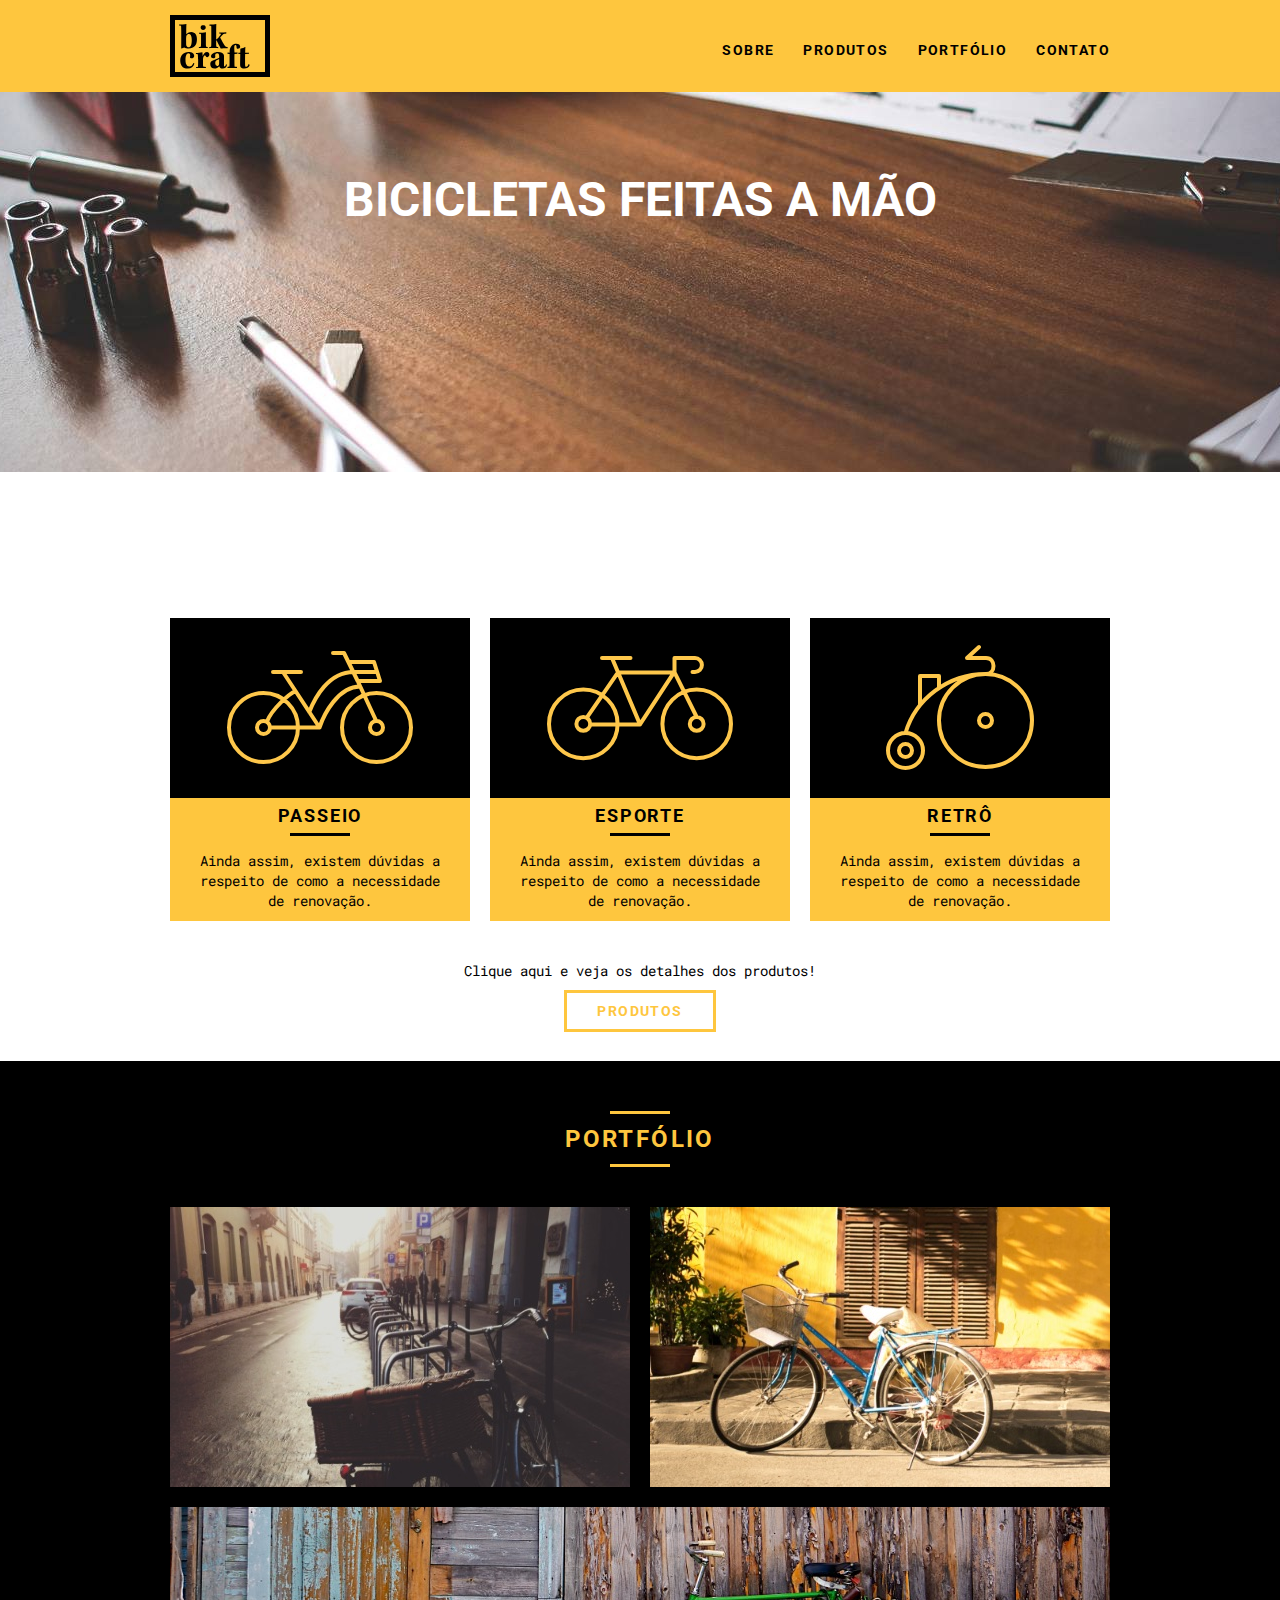
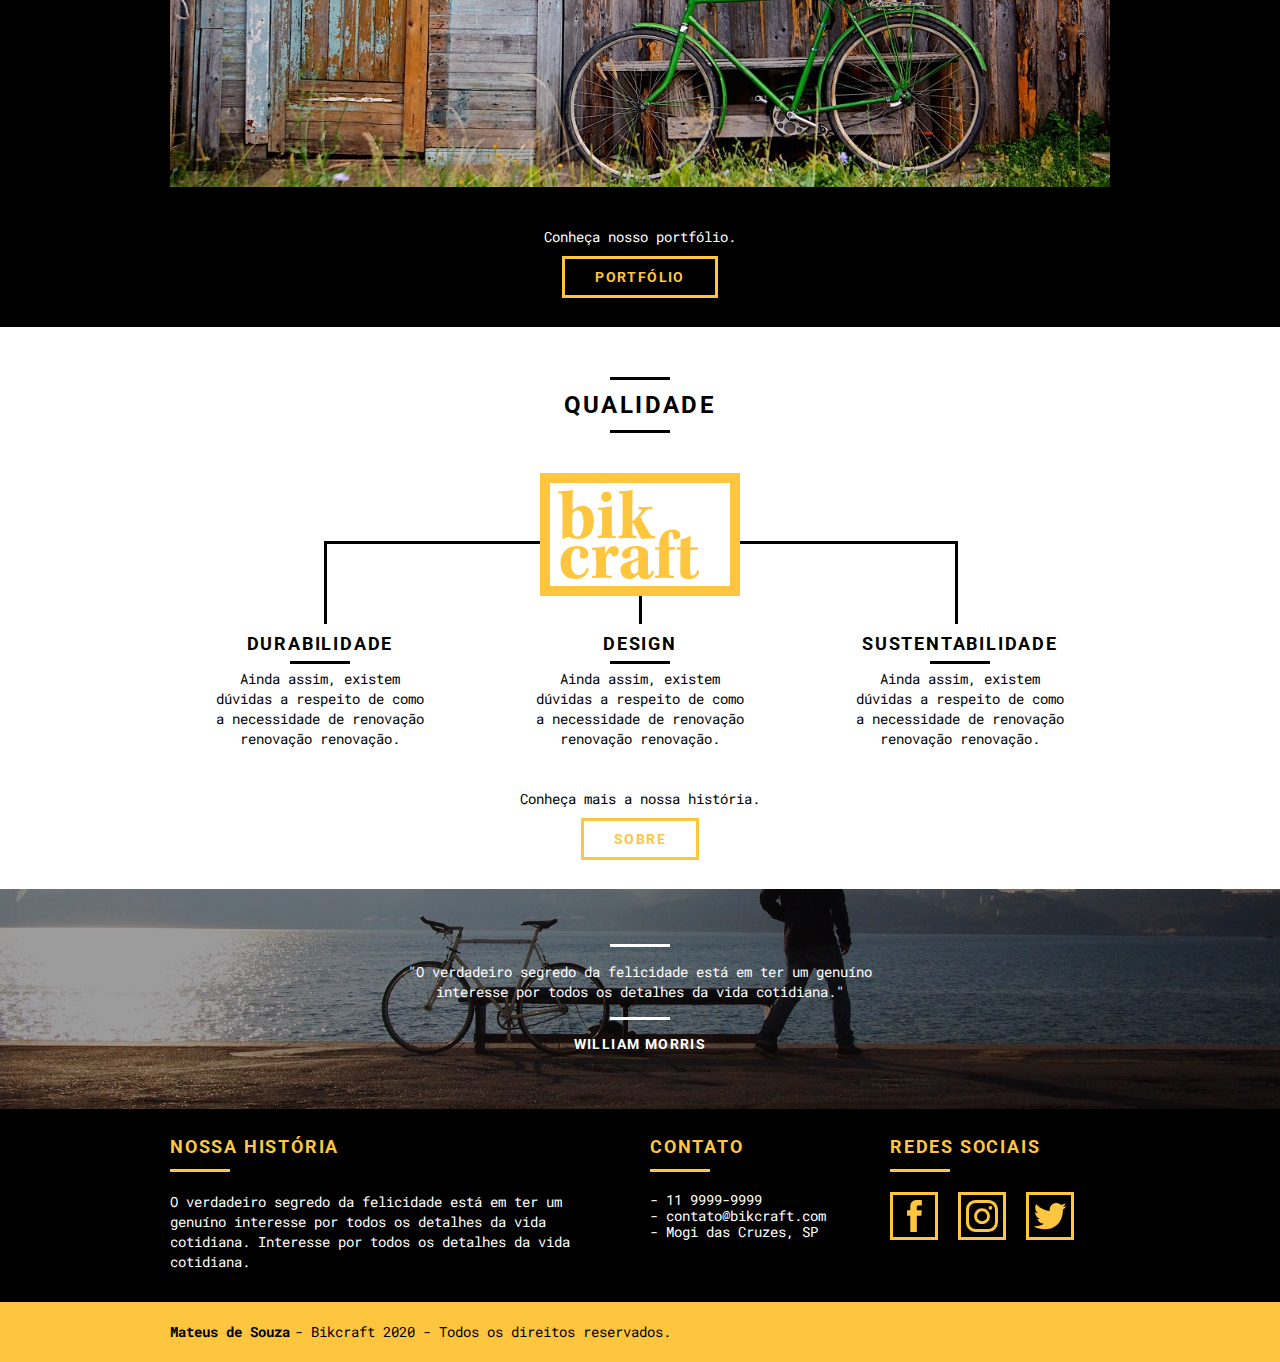
<file: index.html>
<!DOCTYPE html>
<html lang="pt-BR">

<head>
  <title>Bikcraft - Bicicletas Personalizadas</title>

  <meta name="description" content="Compre a sua bicicleta personalizada na Bikcraft. Possuímos modelos Passeio, Retrô e Esporte.">
  <meta property="og:type" content="website">
  <meta property="og:title" content="Bikcraft - Bicicletas Personalizadas">
  <meta property="og:description" content="Compre a sua bicicleta personalizada na Bikcraft. Possuímos modelos Passeio, Retrô e Esporte.">
  <meta property="og:url" content="http://bikcraft.com">
  <meta property="og:image" content="http://bikcraft.com/img/og-image.png">

  <link rel="shortcut icon" href="./favicon.ico">

  <meta charset="UTF-8">
  <meta name="viewport" content="width=device-width, initial-scale=1.0">
  <link rel="stylesheet" href="./css/normalize.css">
  <link rel="stylesheet" href="./css/reset.css">
  <link rel="stylesheet" href="./css/grid.css">
  <link rel="stylesheet" href="./css/styles.css">
  <link rel="stylesheet" href="./css/responsive.css">
  <link href="https://fonts.googleapis.com/css2?family=Roboto:wght@300;400;500;700;900&display=swap" rel="stylesheet">
  <link href="https://fonts.googleapis.com/css2?family=Roboto+Mono:wght@400;500;600;700&display=swap" rel="stylesheet">
</head>

<body>
  <header class="header">
    <div class="container">
      <a href="index.html" class="grid-4">
        <img src="./img/bikcraft.svg" alt="Bikcraft">
        <nav class="grid-12 header-menu">
          <ul>
            <li><a class="items-li" href="about.html">Sobre</a></li>
            <li><a class="items-li" href="products.html">Produtos</a></li>
            <li><a class="items-li" href="portfolio.html">Portfólio</a></li>
            <li><a class="items-li" href="contact.html">Contato</a></li>
          </ul>
        </nav>
      </a>
    </div>
  </header>

  <section class="introduction">
    <div class="container">
      <h1 data-anime="400" class="fadeInDown">Bicicletas Feitas a Mão</h1>
      <blockquote data-anime="800" class="fadeInDown extern-quote">
        <p>"Não tenha nada em sua casa que você não considere útil ou acredita ser bonito."</p>
        <cite>WILLIAM MORRIS</cite>
      </blockquote>
      <a data-anime="1200" href="products.html" class="fadeInDown btn">Orçamento</a>
    </div>
  </section>

  <section class="products container">
    <h2 data-anime="1600" class="fadeInDown subtitle">Produtos</h2>
    <ul class="products-list">

      <li class="grid-1-3">
        <div class="products-list-img">
          <img src="./img/produtos/passeio.svg" alt="">
        </div>
        <h3>Passeio</h3>
        <p>Ainda assim, existem dúvidas a respeito de como a necessidade de renovação.</p>
      </li>

      <li class="grid-1-3">
        <div class="products-list-img">
          <img src="./img/produtos/esporte.svg" alt="">
        </div>
        <h3>Esporte</h3>
        <p>Ainda assim, existem dúvidas a respeito de como a necessidade de renovação.</p>
      </li>

      <li class="grid-1-3">
        <div class="products-list-img">
          <img src="./img/produtos/retro.svg" alt="">
        </div>
        <h3>Retrô</h3>
        <p>Ainda assim, existem dúvidas a respeito de como a necessidade de renovação.</p>
      </li>

    </ul>

    <div class="call-to-action">
      <p>Clique aqui e veja os detalhes dos produtos!</p>
      <a href="products.html" class="btn">Produtos</a>
    </div>
  </section>

  <section class="portfolio">
    <div class="container">
      <h2 class="subtitle">Portfólio</h2>
      <ul class="portfolio-items">
        <li class="grid-8"><img src="./img/portfolio/retro.jpg" alt=""></li>
        <li class="grid-8"><img src="./img/portfolio/passeio.jpg" alt=""></li>
        <li class="grid-16"><img src="./img/portfolio/esporte.jpg" alt=""></li>
      </ul>
      <div class="call-to-action">
        <p>Conheça nosso portfólio.</p>
        <a href="portfolio.html" class="btn">Portfólio</a>
      </div>
    </div>
  </section>

  <section class="quality container">
    <h2 class="subtitle">Qualidade</h2>
    <img src="./img/bikcraft-qualidade.svg" alt="">
    <ul class="quality-list">
      <li class="grid-1-3">
        <h3>Durabilidade</h3>
        <p>Ainda assim, existem dúvidas a respeito de como a necessidade de renovação renovação renovação.</p>
      </li>

      <li class="grid-1-3">
        <h3>Design</h3>
        <p>Ainda assim, existem dúvidas a respeito de como a necessidade de renovação renovação renovação.</p>
      </li>

      <li class="grid-1-3">
        <h3>Sustentabilidade</h3>
        <p>Ainda assim, existem dúvidas a respeito de como a necessidade de renovação renovação renovação.</p>
      </li>
    </ul>
    <div class="call-to-action">
      <p>Conheça mais a nossa história.</p>
      <a href="about.html" class="btn">Sobre</a>
    </div>
  </section>

  <section class="pre-footer">
    <blockquote class="extern-quote container">
      <p>"O verdadeiro segredo da felicidade está em ter um genuíno interesse por todos os detalhes da vida cotidiana."</p>
      <cite>WILLIAM MORRIS</cite>
    </blockquote>
  </section>

  <footer>
    <div class="footer">
      <div class="container">
        <div class="grid-8">
          <h3>NOSSA HISTÓRIA</h3>
          <p>O verdadeiro segredo da felicidade está em ter um genuíno interesse por todos os detalhes da vida cotidiana. Interesse por todos os detalhes da vida cotidiana.</p>
        </div>
        <div class="grid-4">
          <h3>CONTATO</h3>
          <ul>
            <li>- 11 9999-9999</li>
            <li>- contato@bikcraft.com</li>
            <li>- Mogi das Cruzes, SP</li>
          </ul>
        </div>
        <div class="grid-4">
          <h3>REDES SOCIAIS</h3>
          <ul class="social-icons">
            <li><a href="https://facebook.com" target="_blank"><img src="./img/redes-sociais/facebook.svg" alt=""></a></li>
            <li><a href="https://instagram.com" target="_blank"><img src="./img/redes-sociais/instagram.svg" alt=""></a></li>
            <li><a href="https://twitter.com" target="_blank"><img src="./img/redes-sociais/twitter.svg" alt=""></a></li>
          </ul>
        </div>
      </div>
    </div>
    <div class="copyright">
      <div class="container">
        <p class="grid-16"> <a target="_blank" class="footer-link" href="https://mateuspaula.dev/">Mateus de Souza</a>- Bikcraft 2020 - Todos os direitos reservados.</p>
      </div>
    </div>
  </footer>
  <script src="./js/simple-anime.js"></script>
  <script src="./js/script.js"></script>
</body>

</html>
</file>
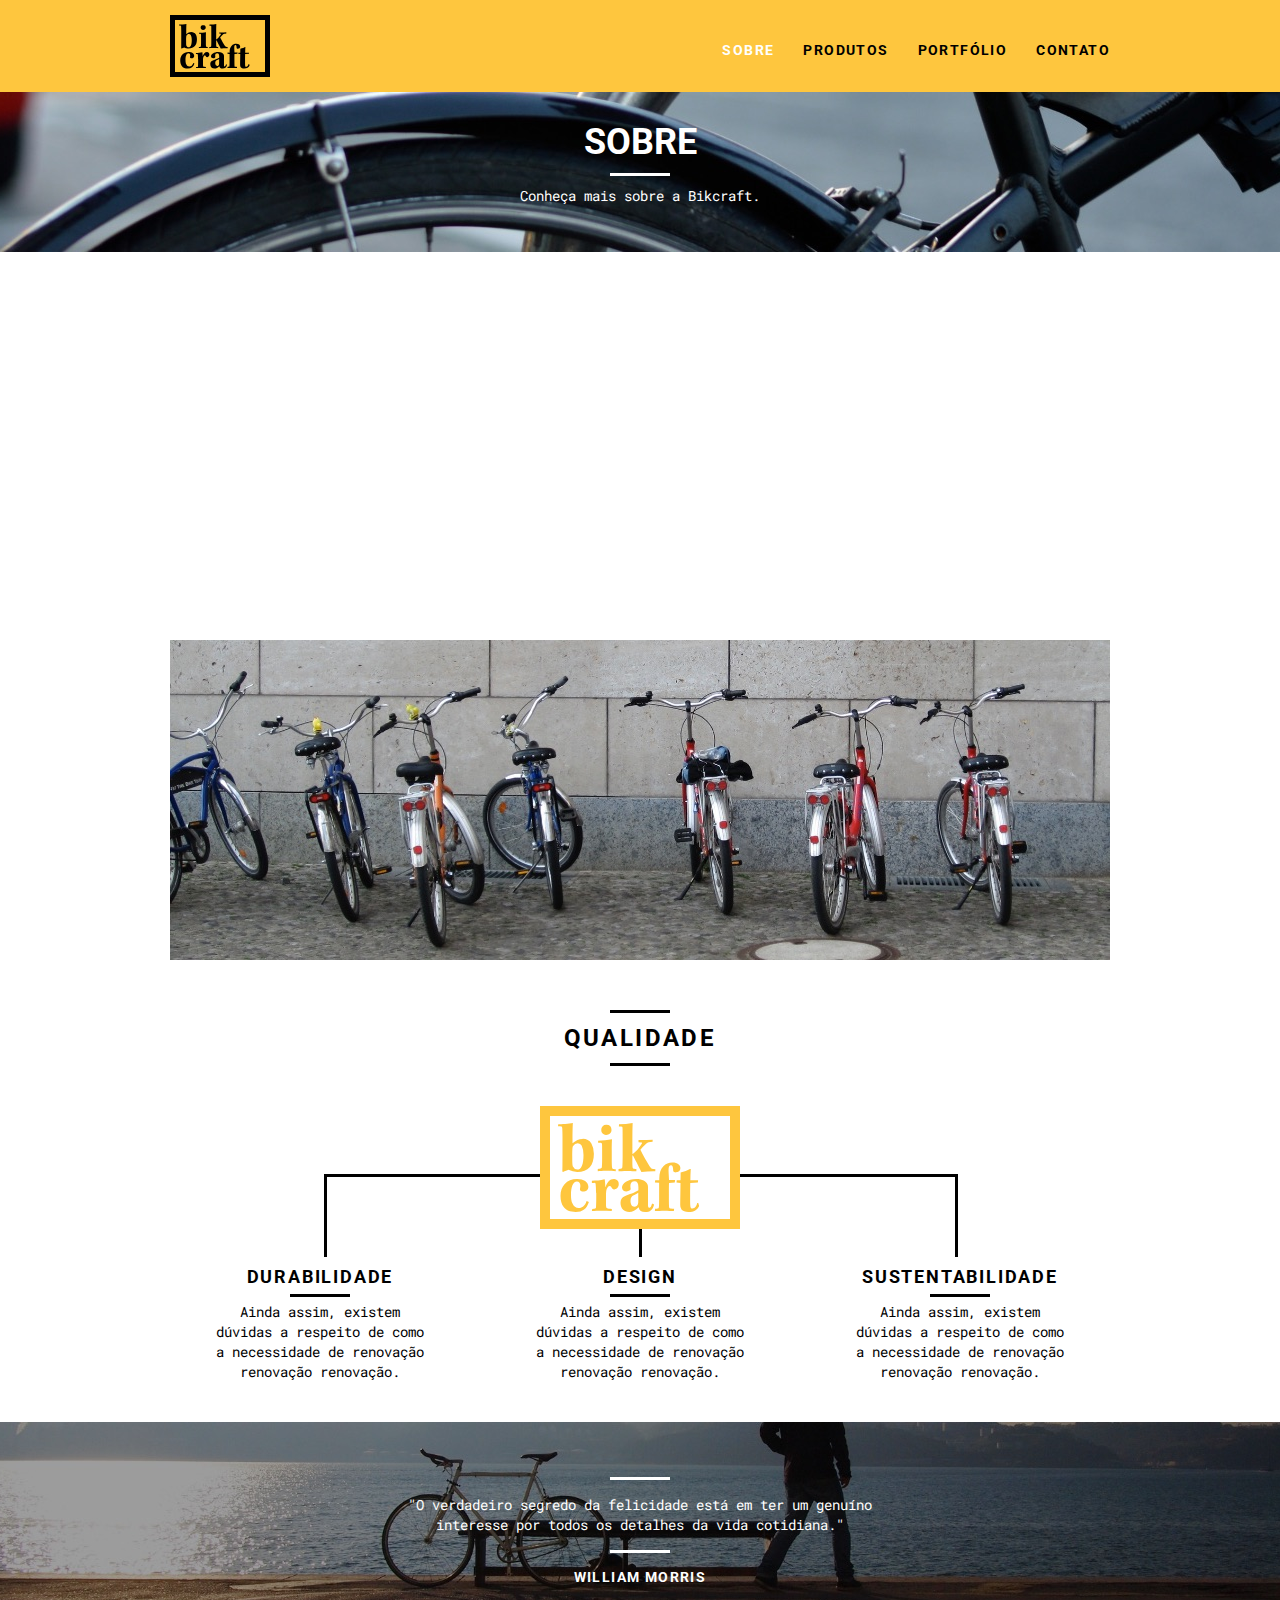
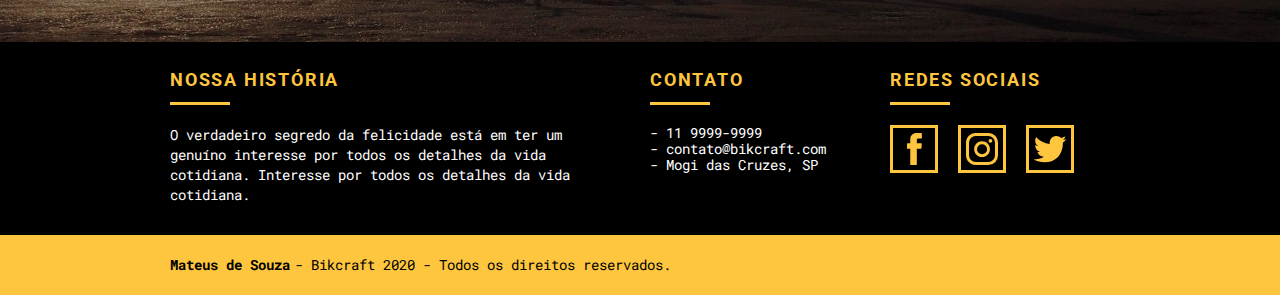
<file: about.html>
<!DOCTYPE html>
<html lang="pt-BR">

<head>
  <title>Bikcraft - Saiba mais sobre a gente</title>

  <meta name="description" content="Compre a sua bicicleta personalizada na Bikcraft. Possuímos modelos Passeio, Retrô e Esporte.">
  <meta property="og:type" content="website">
  <meta property="og:title" content="Bikcraft - Saiba mais sobre a gente">
  <meta property="og:description" content="Compre a sua bicicleta personalizada na Bikcraft. Possuímos modelos Passeio, Retrô e Esporte.">
  <meta property="og:url" content="http://bikcraft.com/sobre.html">
  <meta property="og:image" content="http://bikcraft.com/img/og-image.png">

  <link rel="shortcut icon" href="favicon.ico">

  <meta charset="UTF-8">
  <meta name="viewport" content="width=device-width, initial-scale=1.0">
  <link rel="stylesheet" href="./css/normalize.css">
  <link rel="stylesheet" href="./css/reset.css">
  <link rel="stylesheet" href="./css/grid.css">
  <link rel="stylesheet" href="./css/about.css">
  <link rel="stylesheet" href="./css/styles.css">
  <link rel="stylesheet" href="./css/responsive.css">
  <link href="https://fonts.googleapis.com/css2?family=Roboto:wght@300;400;500;700;900&display=swap" rel="stylesheet">
  <link href="https://fonts.googleapis.com/css2?family=Roboto+Mono:wght@400;500;600;700&display=swap" rel="stylesheet">
</head>

<body>
  <header class="header">
    <div class="container">
      <a href="index.html" class="grid-4">
        <img src="./img/bikcraft.svg" alt="Bikcraft">
        <nav class="grid-12 header-menu">
          <ul>
            <li><a class="items-li menu-active" href="about.html">Sobre</a></li>
            <li><a class="items-li" href="products.html">Produtos</a></li>
            <li><a class="items-li" href="portfolio.html">Portfólio</a></li>
            <li><a class="items-li" href="contact.html">Contato</a></li>
          </ul>
        </nav>
      </a>
    </div>
  </header>

  <section class="introduction-default introduction-about">
    <div class="container">
      <h1 data-anime="400" class="fadeInDown">Sobre</h1>
      <p data-anime="400" class="fadeInDown">Conheça mais sobre a Bikcraft.</p>
    </div>
  </section>

  <section class="missions container">
    <div class="grid-10">
      <h2 data-anime="800" class="fadeInDown subtitle-about">História, Missão e Visão</h2>
      <p data-anime="1200" class="fadeInDown">No mundo atual, a contínua expansão de nossa atividade cumpre um papel essencial na formulação da gestão inovadora da qual fazemos parte da qual fazemos parte.</p>
      <p data-anime="1200" class="fadeInDown"><br>O verdadeiro segredo da felicidade está em ter um genuíno. interesse por todos os detalhes da vida cotidiana. Interesse por todos os detalhes da vida cotidiana.</p>
    </div>
    <div class="grid-6">
      <h2 data-anime="800" class="fadeInDown subtitle-about">Valores</h2>
      <ul data-anime="1200" class="fadeInDown">
        <li>- Respeito a todos.</li>
        <li>- Lealdade a qualquer custo.</li>
        <li>- Qualidade com produtividade.</li>
        <li>- Compromisso com o cliente.</li>
        <li>- Consciência ao meio ambiente.</li>
        <li>- Amor ao processo.</li>
      </ul>
    </div>
    <div class="grid-16">
      <img src="./img/equipe-bikcraft.jpg" alt="">
    </div>
  </section>

  <section class="quality container">
    <h2 class="subtitle">Qualidade</h2>
    <img src="./img/bikcraft-qualidade.svg" alt="">
    <ul class="quality-list">
      <li class="grid-1-3">
        <h3>Durabilidade</h3>
        <p>Ainda assim, existem dúvidas a respeito de como a necessidade de renovação renovação renovação.</p>
      </li>

      <li class="grid-1-3">
        <h3>Design</h3>
        <p>Ainda assim, existem dúvidas a respeito de como a necessidade de renovação renovação renovação.</p>
      </li>

      <li class="grid-1-3">
        <h3>Sustentabilidade</h3>
        <p>Ainda assim, existem dúvidas a respeito de como a necessidade de renovação renovação renovação.</p>
      </li>
    </ul>
  </section>

  <section class="pre-footer">
    <blockquote class="extern-quote container">
      <p>"O verdadeiro segredo da felicidade está em ter um genuíno interesse por todos os detalhes da vida cotidiana."</p>
      <cite>WILLIAM MORRIS</cite>
    </blockquote>
  </section>

  <footer>
    <div class="footer">
      <div class="container">
        <div class="grid-8">
          <h3>NOSSA HISTÓRIA</h3>
          <p>O verdadeiro segredo da felicidade está em ter um genuíno interesse por todos os detalhes da vida cotidiana. Interesse por todos os detalhes da vida cotidiana.</p>
        </div>
        <div class="grid-4">
          <h3>CONTATO</h3>
          <ul>
            <li>- 11 9999-9999</li>
            <li>- contato@bikcraft.com</li>
            <li>- Mogi das Cruzes, SP</li>
          </ul>
        </div>
        <div class="grid-4">
          <h3>REDES SOCIAIS</h3>
          <ul class="social-icons">
            <li><a href="https://facebook.com" target="_blank"><img src="./img/redes-sociais/facebook.svg" alt=""></a></li>
            <li><a href="https://instagram.com" target="_blank"><img src="./img/redes-sociais/instagram.svg" alt=""></a></li>
            <li><a href="https://twitter.com" target="_blank"><img src="./img/redes-sociais/twitter.svg" alt=""></a></li>
          </ul>
        </div>
      </div>
    </div>
    <div class="copyright">
      <div class="container">
        <p class="grid-16"> <a target="_blank" class="footer-link" href="https://mateuspaula.dev/">Mateus de Souza</a>- Bikcraft 2020 - Todos os direitos reservados.</p>
      </div>
    </div>
  </footer>
  <script src="./js/simple-anime.js"></script>
  <script src="./js/script.js"></script>
</body>

</html>
</file>
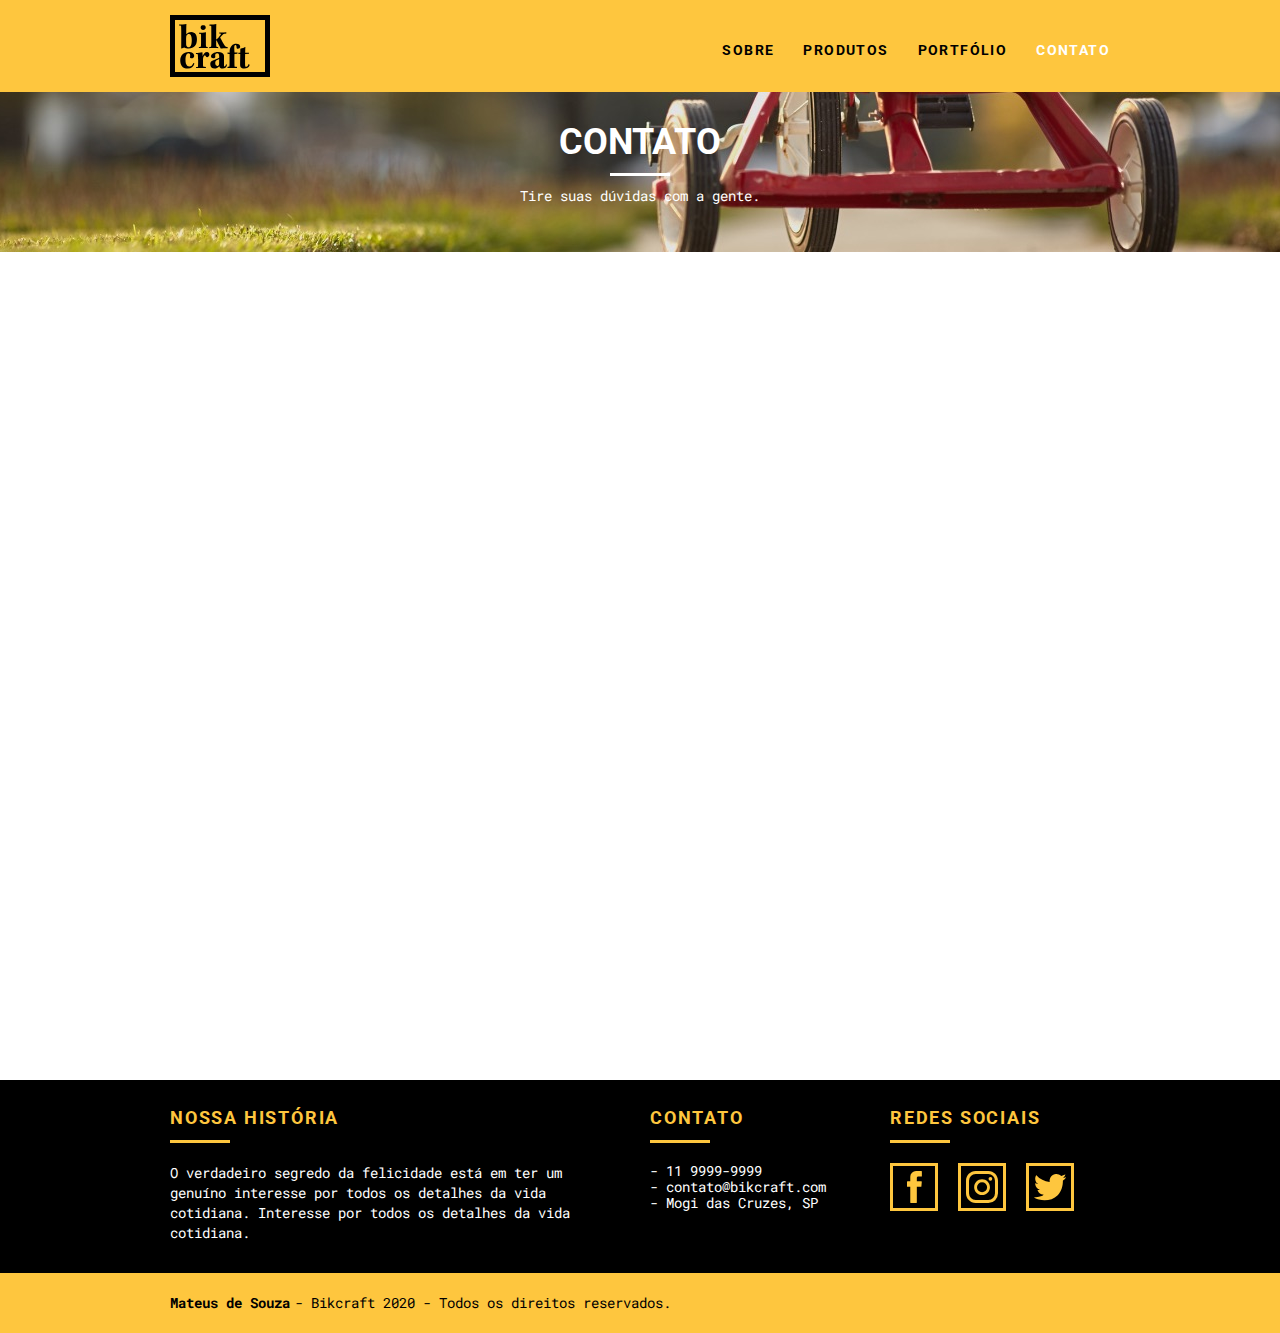
<file: contact.html>
<!DOCTYPE html>
<html lang="pt-BR">

<head>
  <title>Bikcraft - Contato - 11 9999-9999</title>

  <meta name="description" content="Compre a sua bicicleta personalizada na Bikcraft. Possuímos modelos Passeio, Retrô e Esporte.">
  <meta property="og:type" content="website">
  <meta property="og:title" content="Bikcraft - Contato - 21 9999-9999">
  <meta property="og:description" content="Compre a sua bicicleta personalizada na Bikcraft. Possuímos modelos Passeio, Retrô e Esporte.">
  <meta property="og:url" content="http://bikcraft.com/contato.html">
  <meta property="og:image" content="http://bikcraft.com/img/og-image.png">

  <link rel="shortcut icon" href="./favicon.ico">

  <meta charset="UTF-8">
  <meta name="viewport" content="width=device-width, initial-scale=1.0">
  <link rel="stylesheet" href="./css/normalize.css">
  <link rel="stylesheet" href="./css/reset.css">
  <link rel="stylesheet" href="./css/grid.css">
  <link rel="stylesheet" href="./css/contact.css">
  <link rel="stylesheet" href="./css/styles.css">
  <link rel="stylesheet" href="./css/responsive.css">
  <link href="https://fonts.googleapis.com/css2?family=Roboto:wght@300;400;500;700;900&display=swap" rel="stylesheet">
  <link href="https://fonts.googleapis.com/css2?family=Roboto+Mono:wght@400;500;600;700&display=swap" rel="stylesheet">
</head>

<body>
  <header class="header">
    <div class="container">
      <a href="index.html" class="grid-4">
        <img src="./img/bikcraft.svg" alt="Bikcraft">
        <nav class="grid-12 header-menu">
          <ul>
            <li><a class="items-li" href="about.html">Sobre</a></li>
            <li><a class="items-li" href="products.html">Produtos</a></li>
            <li><a class="items-li" href="portfolio.html">Portfólio</a></li>
            <li><a class="items-li  menu-active" href="contact.html">Contato</a></li>
          </ul>
        </nav>
      </a>
    </div>
  </header>

  <section class="introduction-default introduction-contact">
    <div class="container">
      <h1 data-anime="400" class="fadeInDown">Contato</h1>
      <p data-anime="400" class="fadeInDown">Tire suas dúvidas com a gente.</p>
    </div>
  </section>

  <section class="budget container">
    <form data-anime="800" id="budget-form" class="fadeInDown grid-8">
      <label for="name">Nome</label>
      <input type="text" id="name">
      <label for="email">E-mail</label>
      <input type="text" id="email">
      <label for="telephone">Telefone</label>
      <input type="text" id="telephone">
      <label for="message">Mensagem</label>
      <textarea id="message" cols="30" rows="10" style="resize: vertical;"></textarea>
      <button class="btn" type="submit">Enviar</button>
    </form>
    <div data-anime="800" class="fadeInDown budget-info grid-8">
      <h3>Dados</h3>
      <span>11 99999-9999</span>
      <span>orcamento@bikcraft.com</span>
      <span>Rua Ali Perto - Centro</span>
      <span>Mogi das Cruzes - São Paulo</span>
      <h3>REDES SOCIAIS</h3>
      <ul class="social-icons">
        <li><a href="https://facebook.com" target="_blank"><img src="./img/redes-sociais/facebook.svg" alt=""></a></li>
        <li><a href="https://instagram.com" target="_blank"><img src="./img/redes-sociais/instagram.svg" alt=""></a></li>
        <li><a href="https://twitter.com" target="_blank"><img src="./img/redes-sociais/twitter.svg" alt=""></a></li>
      </ul>
    </div>
    <div data-anime="1200" class="fadeInDown budget-info grid-16">
      <img src="./img/endereco-bikcraft.jpg" alt="">
    </div>
  </section>

  <footer>
    <div class="footer">
      <div class="container">
        <div class="grid-8">
          <h3>NOSSA HISTÓRIA</h3>
          <p>O verdadeiro segredo da felicidade está em ter um genuíno interesse por todos os detalhes da vida cotidiana. Interesse por todos os detalhes da vida cotidiana.</p>
        </div>
        <div class="grid-4">
          <h3>CONTATO</h3>
          <ul>
            <li>- 11 9999-9999</li>
            <li>- contato@bikcraft.com</li>
            <li>- Mogi das Cruzes, SP</li>
          </ul>
        </div>
        <div class="grid-4">
          <h3>REDES SOCIAIS</h3>
          <ul class="social-icons">
            <li><a href="https://facebook.com" target="_blank"><img src="./img/redes-sociais/facebook.svg" alt=""></a></li>
            <li><a href="https://instagram.com" target="_blank"><img src="./img/redes-sociais/instagram.svg" alt=""></a></li>
            <li><a href="https://twitter.com" target="_blank"><img src="./img/redes-sociais/twitter.svg" alt=""></a></li>
          </ul>
        </div>
      </div>
    </div>
    <div class="copyright">
      <div class="container">
        <p class="grid-16"> <a target="_blank" class="footer-link" href="https://mateuspaula.dev/">Mateus de Souza</a>- Bikcraft 2020 - Todos os direitos reservados.</p>
      </div>
    </div>
  </footer>
  <script src="./js/simple-anime.js"></script>
  <script src="./js/script.js"></script>
</body>

</html>
</file>
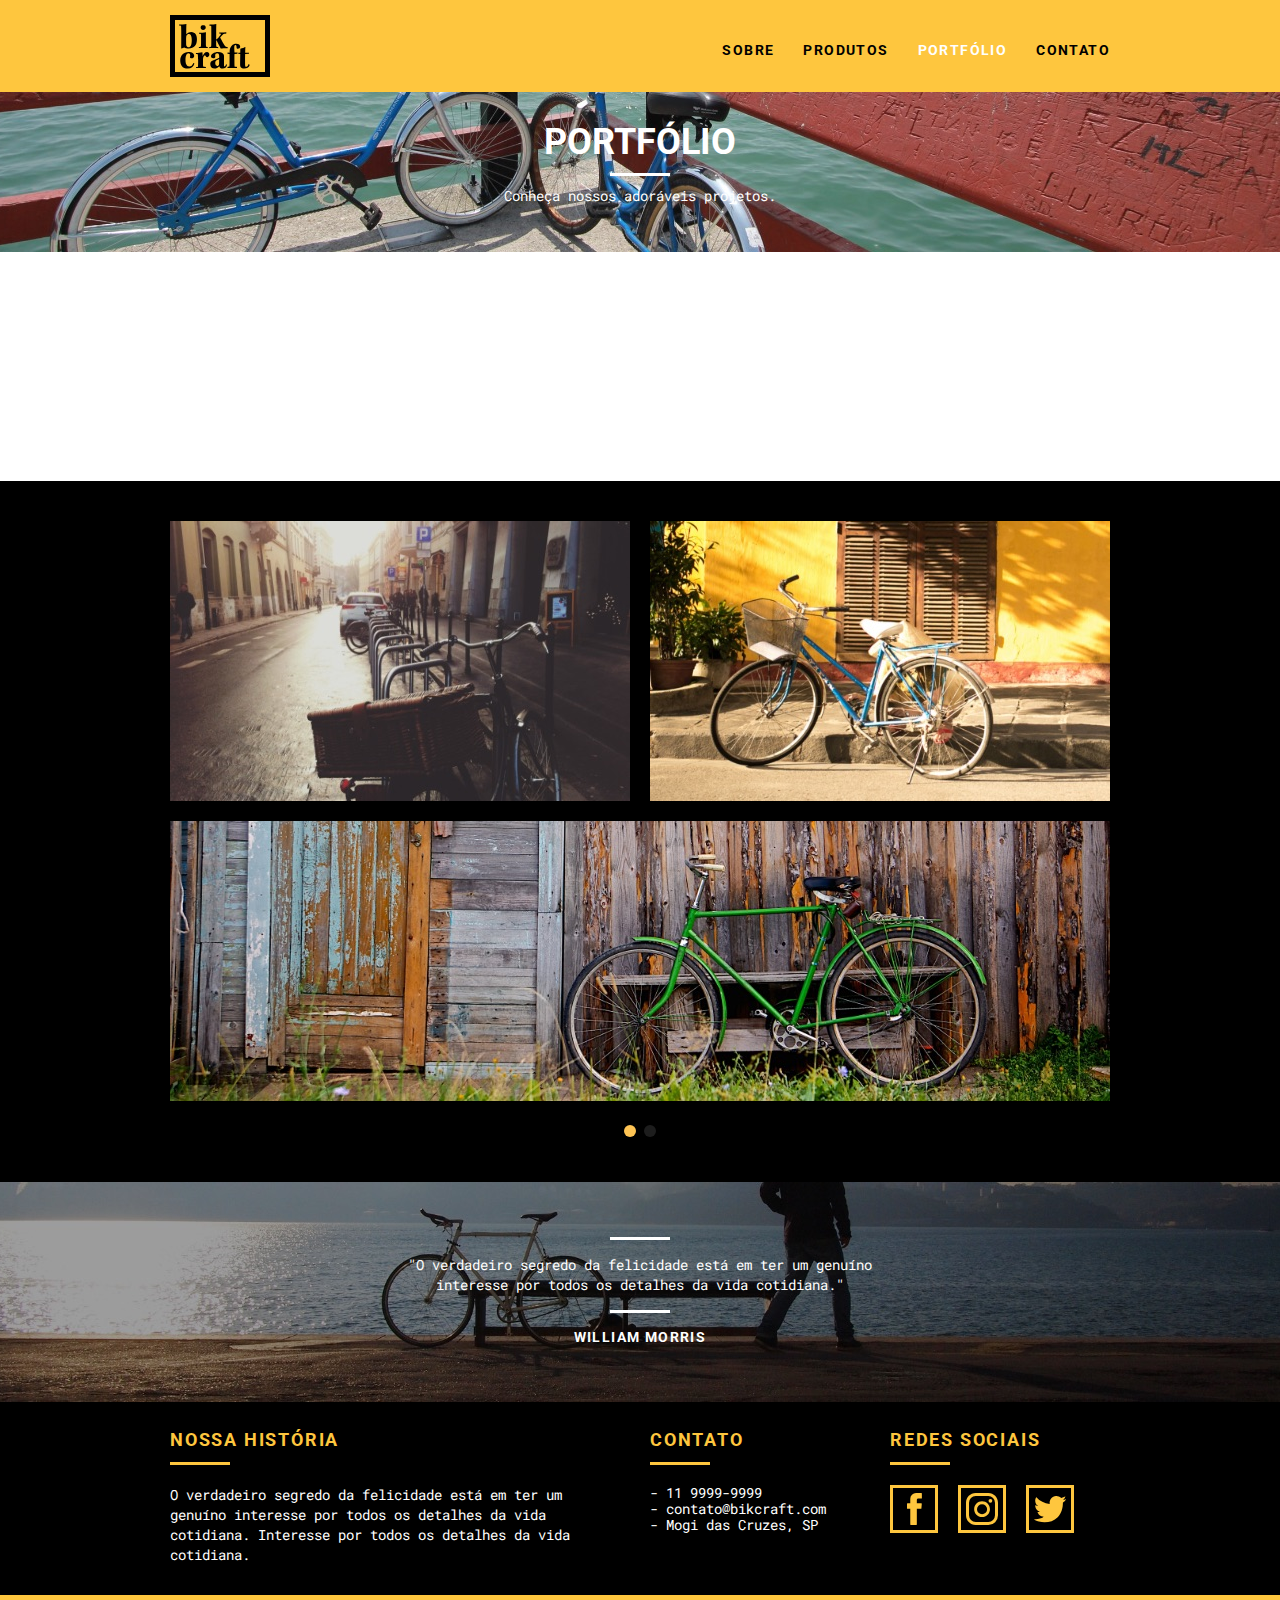
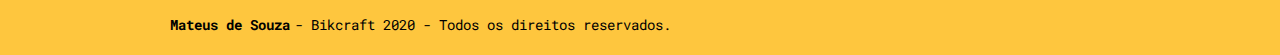
<file: portfolio.html>
<!DOCTYPE html>
<html lang="pt-BR">

<head>
  <title>Bikcraft - Conheça o portfólio de clientes</title>

  <meta name="description" content="Compre a sua bicicleta personalizada na Bikcraft. Possuímos modelos Passeio, Retrô e Esporte.">
  <meta property="og:type" content="website">
  <meta property="og:title" content="Bikcraft - Conheça o portfólio de clientes">
  <meta property="og:description" content="Compre a sua bicicleta personalizada na Bikcraft. Possuímos modelos Passeio, Retrô e Esporte.">
  <meta property="og:url" content="http://bikcraft.com/portfolio.html">
  <meta property="og:image" content="http://bikcraft.com/img/og-image.png">

  <link rel="shortcut icon" href="favicon.ico">

  <meta charset="UTF-8">
  <meta name="viewport" content="width=device-width, initial-scale=1.0">
  <link rel="stylesheet" href="./css/normalize.css">
  <link rel="stylesheet" href="./css/reset.css">
  <link rel="stylesheet" href="./css/grid.css">
  <link rel="stylesheet" href="./css/portfolio.css">
  <link rel="stylesheet" href="./css/styles.css">
  <link rel="stylesheet" href="./css/responsive.css">
  <link href="https://fonts.googleapis.com/css2?family=Roboto:wght@300;400;500;700;900&display=swap" rel="stylesheet">
  <link href="https://fonts.googleapis.com/css2?family=Roboto+Mono:wght@400;500;600;700&display=swap" rel="stylesheet">
</head>

<body>
  <header class="header">
    <div class="container">
      <a href="index.html" class="grid-4">
        <img src="./img/bikcraft.svg" alt="Bikcraft">
        <nav class="grid-12 header-menu">
          <ul>
            <li><a class="items-li" href="about.html">Sobre</a></li>
            <li><a class="items-li" href="products.html">Produtos</a></li>
            <li><a class="items-li menu-active" href="portfolio.html">Portfólio</a></li>
            <li><a class="items-li" href="contact.html">Contato</a></li>
          </ul>
        </nav>
      </a>
    </div>
  </header>

  <section class="introduction-default introduction-portfolio">
    <div class="container">
      <h1 data-anime="400" class="fadeInDown">Portfólio</h1>
      <p data-anime="400" class="fadeInDown">Conheça nossos adoráveis projetos.</p>
    </div>
  </section>

  <section data-anime="800" class="fadeInDown quote-portfolio" data-slide="quote">
    <blockquote class="extern-quote container">
      <p>"Pedalar sempre foi a minha paixão, o que o pessoal da Bikcraft fez foi intensificar o meu amor por esta atividade. Recomendo a todos que eu amo."</p>
      <cite>BARBARA MOSS</cite>
    </blockquote>
    <blockquote class="extern-quote container">
      <p>"Nada melhor do que dar um rolê com a minha Bikcraft na orla. Essa é minha companheira mais fiel, nunca me traiu e está sempre a minha disposição."</p>
      <cite>MAYK BRITO</cite>
    </blockquote>
    <blockquote class="extern-quote container">
      <p>"Aqueles que ainda não possuem uma Bikcraft, não sabem o que estão perdendo. A precisão é absurda e a velocidade é transcendental. Nunca vi nada igual!"</p>
      <cite>RODRIGO SANTOS</cite>
    </blockquote>
  </section>

  <section class="portfolio">
    <div class="container" data-slide="portfolio">
      <ul class="portfolio-items">
        <li class="grid-8"><img src="./img/portfolio/retro.jpg" alt=""></li>
        <li class="grid-8"><img src="./img/portfolio/passeio.jpg" alt=""></li>
        <li class="grid-16"><img src="./img/portfolio/esporte.jpg" alt=""></li>
      </ul>
      <ul class="portfolio-items">
        <li class="grid-8"><img src="./img/portfolio/retro.jpg" alt=""></li>
        <li class="grid-8"><img src="./img/portfolio/passeio.jpg" alt=""></li>
        <li class="grid-16"><img src="./img/portfolio/esporte.jpg" alt=""></li>
      </ul>
    </div>
  </section>

  <section class="pre-footer">
    <blockquote class="extern-quote container">
      <p>"O verdadeiro segredo da felicidade está em ter um genuíno interesse por todos os detalhes da vida cotidiana."</p>
      <cite>WILLIAM MORRIS</cite>
    </blockquote>
  </section>

  <footer>
    <div class="footer">
      <div class="container">
        <div class="grid-8">
          <h3>NOSSA HISTÓRIA</h3>
          <p>O verdadeiro segredo da felicidade está em ter um genuíno interesse por todos os detalhes da vida cotidiana. Interesse por todos os detalhes da vida cotidiana.</p>
        </div>
        <div class="grid-4">
          <h3>CONTATO</h3>
          <ul>
            <li>- 11 9999-9999</li>
            <li>- contato@bikcraft.com</li>
            <li>- Mogi das Cruzes, SP</li>
          </ul>
        </div>
        <div class="grid-4">
          <h3>REDES SOCIAIS</h3>
          <ul class="social-icons">
            <li><a href="https://facebook.com" target="_blank"><img src="./img/redes-sociais/facebook.svg" alt=""></a></li>
            <li><a href="https://instagram.com" target="_blank"><img src="./img/redes-sociais/instagram.svg" alt=""></a></li>
            <li><a href="https://twitter.com" target="_blank"><img src="./img/redes-sociais/twitter.svg" alt=""></a></li>
          </ul>
        </div>
      </div>
    </div>
    <div class="copyright">
      <div class="container">
        <p class="grid-16"> <a target="_blank" class="footer-link" href="https://mateuspaula.dev/">Mateus de Souza</a>- Bikcraft 2020 - Todos os direitos reservados.</p>
      </div>
    </div>
  </footer>
  <script src="./js/simple-slide.js"></script>
  <script src="./js/simple-anime.js"></script>
  <script src="./js/script.js"></script>
</body>

</html>
</file>
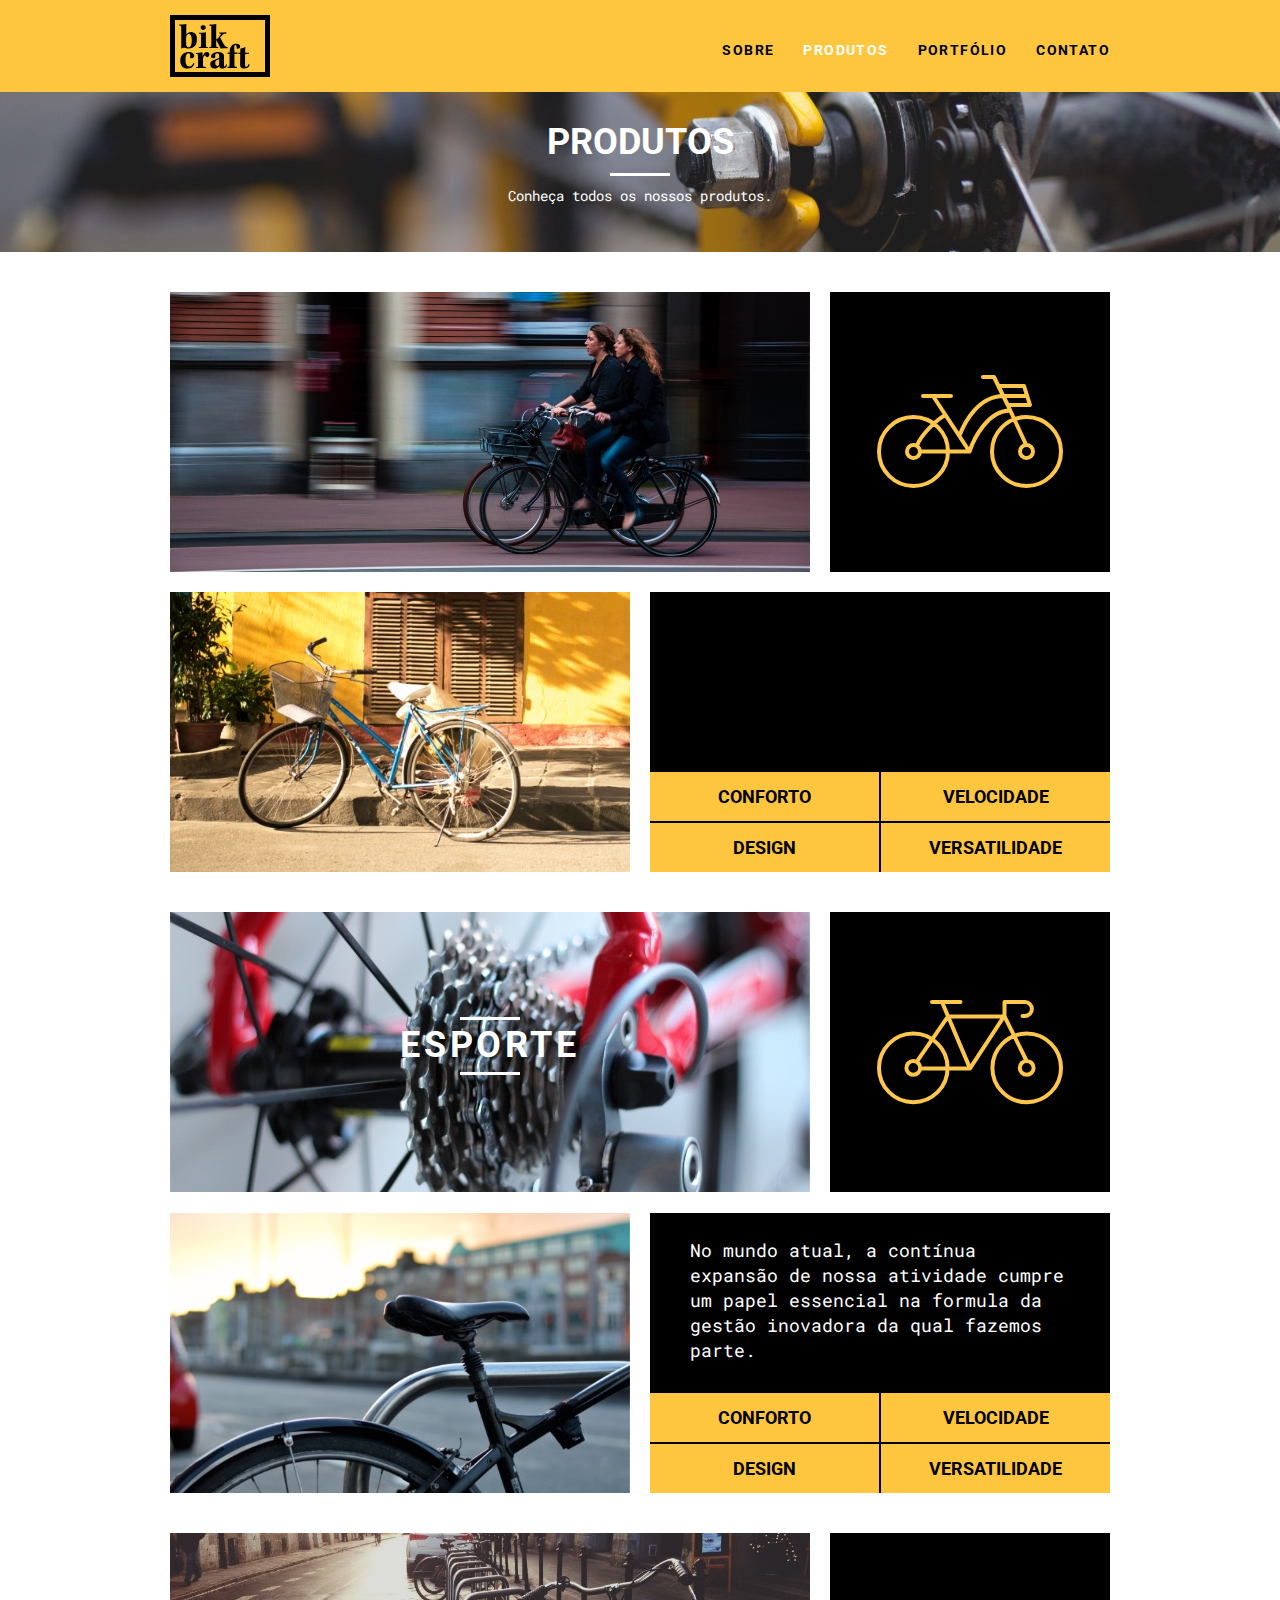
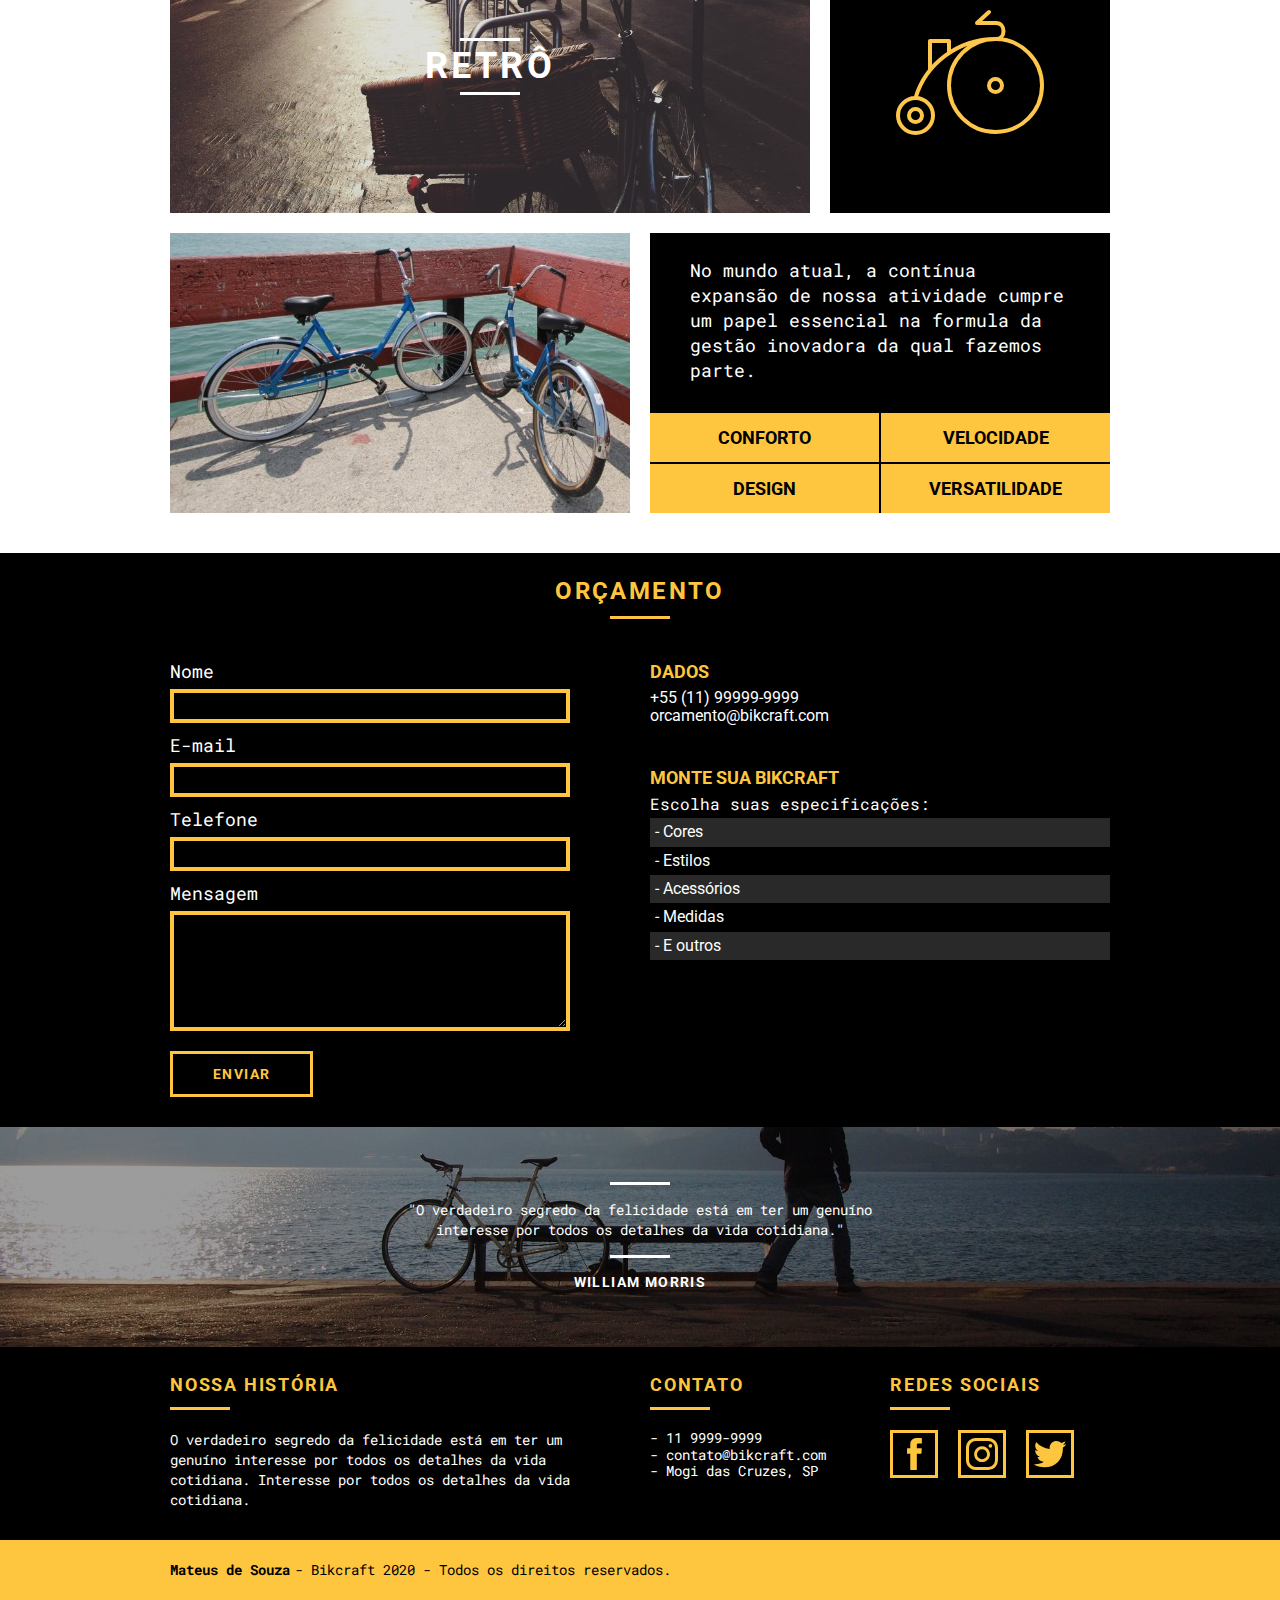
<file: products.html>
<!DOCTYPE html>
<html lang="pt-BR">

<head>
  <title>Bikcraft - Conheça as linhas Passeio, Retrô e Esporte</title>

  <meta name="description" content="Compre a sua bicicleta personalizada na Bikcraft. Possuímos modelos Passeio, Retrô e Esporte.">
  <meta property="og:type" content="website">
  <meta property="og:title" content="Bikcraft - Conheça as linhas Passeio, Retrô e Esporte">
  <meta property="og:description" content="Compre a sua bicicleta personalizada na Bikcraft. Possuímos modelos Passeio, Retrô e Esporte.">
  <meta property="og:url" content="http://bikcraft.com/produtos.html">
  <meta property="og:image" content="http://bikcraft.com/img/og-image.png">

  <link rel="shortcut icon" href="favicon.ico">

  <meta charset="UTF-8">
  <meta name="viewport" content="width=device-width, initial-scale=1.0">
  <link rel="stylesheet" href="./css/normalize.css">
  <link rel="stylesheet" href="./css/reset.css">
  <link rel="stylesheet" href="./css/grid.css">
  <link rel="stylesheet" href="./css/products.css">
  <link rel="stylesheet" href="./css/styles.css">
  <link rel="stylesheet" href="./css/responsive.css">
  <link href="https://fonts.googleapis.com/css2?family=Roboto:wght@300;400;500;700;900&display=swap" rel="stylesheet">
  <link href="https://fonts.googleapis.com/css2?family=Roboto+Mono:wght@400;500;600;700&display=swap" rel="stylesheet">
</head>

<body>
  <header class="header">
    <div class="container">
      <a href="index.html" class="grid-4">
        <img src="./img/bikcraft.svg" alt="Bikcraft">
        <nav class="grid-12 header-menu">
          <ul>
            <li><a class="items-li" href="about.html">Sobre</a></li>
            <li><a class="items-li menu-active" href="products.html">Produtos</a></li>
            <li><a class="items-li" href="portfolio.html">Portfólio</a></li>
            <li><a class="items-li" href="contact.html">Contato</a></li>
          </ul>
        </nav>
      </a>
    </div>
  </header>

  <section class="introduction-default introduction-products">
    <div class="container">
      <h1 data-anime="400" class="fadeInDown">Produtos</h1>
      <p data-anime="400" class="fadeInDown">Conheça todos os nossos produtos.</p>
    </div>
  </section>

  <section class="container products-item">
    <div class="grid-11">
      <img src="./img/produtos/bikcraft-passeio-1.jpg" alt="">
      <h2 data-anime="800" class="fadeInDown">Passeio</h2>
    </div>
    <div class="grid-5">
      <img src="./img/produtos/passeio.svg" alt="">
    </div>
    <div class="grid-8">
      <img src="./img/produtos/bikcraft-passeio-2.jpg" alt="">
    </div>
    <div class="grid-8 products-info">
      <p data-anime="1200" class="fadeInDown">No mundo atual, a contínua expansão de nossa atividade cumpre um papel essencial na formula da gestão inovadora da qual fazemos parte.</p>
      <ul>
        <li>Conforto</li>
        <li>Velocidade</li>
        <li>Design</li>
        <li>Versatilidade</li>
      </ul>
    </div>
  </section>

  <section class="container products-item">
    <div class="grid-11">
      <img src="./img/produtos/bikcraft-esporte-1.jpg" alt="">
      <h2>Esporte</h2>
    </div>
    <div class="grid-5">
      <img src="./img/produtos/esporte.svg" alt="">
    </div>
    <div class="grid-8">
      <img src="./img/produtos/bikcraft-esporte-2.jpg" alt="">
    </div>
    <div class="grid-8 products-info">
      <p>No mundo atual, a contínua expansão de nossa atividade cumpre um papel essencial na formula da gestão inovadora da qual fazemos parte.</p>
      <ul>
        <li>Conforto</li>
        <li>Velocidade</li>
        <li>Design</li>
        <li>Versatilidade</li>
      </ul>
    </div>
  </section>

  <section class="container products-item">
    <div class="grid-11">
      <img src="./img/produtos/bikcraft-retro-1.jpg" alt="">
      <h2>Retrô</h2>
    </div>
    <div class="grid-5">
      <img src="./img/produtos/retro.svg" alt="">
    </div>
    <div class="grid-8">
      <img src="./img/produtos/bikcraft-retro-2.jpg" alt="">
    </div>
    <div class="grid-8 products-info">
      <p>No mundo atual, a contínua expansão de nossa atividade cumpre um papel essencial na formula da gestão inovadora da qual fazemos parte.</p>
      <ul>
        <li>Conforto</li>
        <li>Velocidade</li>
        <li>Design</li>
        <li>Versatilidade</li>
      </ul>
    </div>
  </section>

  <section class="budget">
    <div class="container">
      <h2 class="subtitle">Orçamento</h2>
      <form id="budget-form" class="grid-8">
        <label for="name">Nome</label>
        <input type="text" id="name">
        <label for="email">E-mail</label>
        <input type="text" id="email">
        <label for="telephone">Telefone</label>
        <input type="text" id="telephone">
        <label for="message">Mensagem</label>
        <textarea id="message" cols="30" rows="10" style="resize: vertical;"></textarea>
        <button class="btn" type="submit">Enviar</button>
      </form>
      <div class="budget-info grid-8">
        <h3>Dados</h3>
        <span>+55 (11) 99999-9999</span>
        <span>orcamento@bikcraft.com</span>
        <h3>Monte sua bikcraft</h3>
        <p>Escolha suas especificações:</p>
        <ul>
          <li>- Cores</li>
          <li>- Estilos</li>
          <li>- Acessórios</li>
          <li>- Medidas</li>
          <li>- E outros</li>
        </ul>
      </div>
    </div>
  </section>

  <section class="pre-footer">
    <blockquote class="extern-quote container">
      <p>"O verdadeiro segredo da felicidade está em ter um genuíno interesse por todos os detalhes da vida cotidiana."</p>
      <cite>WILLIAM MORRIS</cite>
    </blockquote>
  </section>

  <footer>
    <div class="footer">
      <div class="container">
        <div class="grid-8">
          <h3>NOSSA HISTÓRIA</h3>
          <p>O verdadeiro segredo da felicidade está em ter um genuíno interesse por todos os detalhes da vida cotidiana. Interesse por todos os detalhes da vida cotidiana.</p>
        </div>
        <div class="grid-4">
          <h3>CONTATO</h3>
          <ul>
            <li>- 11 9999-9999</li>
            <li>- contato@bikcraft.com</li>
            <li>- Mogi das Cruzes, SP</li>
          </ul>
        </div>
        <div class="grid-4">
          <h3>REDES SOCIAIS</h3>
          <ul class="social-icons">
            <li><a href="https://facebook.com" target="_blank"><img src="./img/redes-sociais/facebook.svg" alt=""></a></li>
            <li><a href="https://instagram.com" target="_blank"><img src="./img/redes-sociais/instagram.svg" alt=""></a></li>
            <li><a href="https://twitter.com" target="_blank"><img src="./img/redes-sociais/twitter.svg" alt=""></a></li>
          </ul>
        </div>
      </div>
    </div>
    <div class="copyright">
      <div class="container">
        <p class="grid-16"> <a target="_blank" class="footer-link" href="https://mateuspaula.dev/">Mateus de Souza</a>- Bikcraft 2020 - Todos os direitos reservados.</p>
      </div>
    </div>
  </footer>
  <script src="./js/simple-anime.js"></script>
  <script src="./js/script.js"></script>
</body>

</html>
</file>
<file: css/grid.css>
*,
*:before,
*:after {
  -webkit-box-sizing: border-box;
  -moz-box-sizing: border-box;
  box-sizing: border-box;
}

.container {
  width: 960px;
  margin: 0 auto;
  padding: 0px;
  position: relative;
}

.container:after,
.container:before {
  content: " ";
  display: table;
}

.container:after {
  clear: both;
}

.grid-1,
.grid-2,
.grid-3,
.grid-4,
.grid-5,
.grid-6,
.grid-7,
.grid-8,
.grid-9,
.grid-10,
.grid-11,
.grid-12,
.grid-13,
.grid-14,
.grid-15,
.grid-16,
.grid-1-3 {
  float: left;
  margin-left: 10px;
  margin-right: 10px;
}

.grid-1 {
  width: 40px;
}
.grid-2 {
  width: 100px;
}
.grid-3 {
  width: 160px;
}
.grid-4 {
  width: 220px;
}
.grid-5 {
  width: 280px;
}
.grid-6 {
  width: 340px;
}
.grid-7 {
  width: 400px;
}
.grid-8 {
  width: 460px;
}
.grid-9 {
  width: 520px;
}
.grid-10 {
  width: 580px;
}
.grid-11 {
  width: 640px;
}
.grid-12 {
  width: 700px;
}
.grid-13 {
  width: 760px;
}
.grid-14 {
  width: 820px;
}
.grid-15 {
  width: 880px;
}
.grid-16 {
  width: 940px;
}
.grid-1-3 {
  width: 300px;
}

@media only screen and (min-width: 788px) and (max-width: 979px) {
  .container {
    width: 768px;
  }

  .grid-1 {
    width: 28px;
  }
  .grid-2 {
    width: 76px;
  }
  .grid-3 {
    width: 124px;
  }
  .grid-4 {
    width: 172px;
  }
  .grid-5 {
    width: 220px;
  }
  .grid-6 {
    width: 268px;
  }
  .grid-7 {
    width: 316px;
  }
  .grid-8 {
    width: 364px;
  }
  .grid-9 {
    width: 412px;
  }
  .grid-10 {
    width: 460px;
  }
  .grid-11 {
    width: 508px;
  }
  .grid-12 {
    width: 556px;
  }
  .grid-13 {
    width: 604px;
  }
  .grid-14 {
    width: 652px;
  }
  .grid-15 {
    width: 700px;
  }
  .grid-16 {
    width: 748px;
  }
  .grid-1-3 {
    width: 236px;
  }
}

@media only screen and (max-width: 787px) {
  .container {
    width: 300px;
  }

  .grid-1,
  .grid-2,
  .grid-3,
  .grid-4,
  .grid-5,
  .grid-6,
  .grid-7,
  .grid-8,
  .grid-9,
  .grid-10,
  .grid-11,
  .grid-12,
  .grid-13,
  .grid-14,
  .grid-15,
  .grid-16,
  .grid-1-3 {
    width: 300px;
    margin: 0 0 20px 0;
    float: none;
  }
}
</file>
<file: css/styles.css>
/*Estilos Gerais*/
body {
  font-family: Roboto, Roboto Mono;
}

p {
  font-family: Roboto Mono, Roboto;
  font-size: 14px;
  line-height: 20px;
}

img {
  display: block;
  max-width: 100%;
}

.btn {
  border: 3px solid #fec63e;
  padding: 10px 30px;
  color: #fec63e;
  font-size: 14px;
  line-height: 20px;
  text-transform: uppercase;
  letter-spacing: 0.1em;
  font-weight: bold;
  transition: 0.3s;
}

.btn:hover {
  color: #fff;
  border-color: #fff;
}

.subtitle {
  font-size: 24px;
  line-height: 30px;
  font-weight: bold;
  letter-spacing: 0.1em;
  color: #000;
  text-transform: uppercase;
  text-align: center;
  margin-bottom: 40px;
}

.subtitle::before,
.subtitle::after {
  content: "";
  display: block;
  width: 60px;
  height: 3px;
  background-color: #000;
  margin: 10px auto;
}

/*Introdução Padrão*/
.introduction-default {
  width: 100%;
  height: 160px;
  margin-top: 92px;
  text-align: center;
  color: #fff;
  padding-top: 30px;
}

.introduction-default h1 {
  font-size: 36px;
  font-weight: bold;
  text-transform: uppercase;
}

.introduction-default h1::after {
  content: "";
  display: block;
  width: 60px;
  height: 3px;
  background-color: #fff;
  margin: 10px auto 10px auto;
}

/*Header*/
.header {
  position: fixed;
  top: 0;
  width: 100%;
  background: #fec63e;
  padding: 15px 0;
  z-index: 1;
}

.header-menu {
  text-align: right;
}

.header-menu ul li {
  display: inline-block;
  margin-left: 25px;
  margin-top: 25px;
}

.header-menu ul li .items-li {
  color: #000;
  font-weight: bold;
  text-transform: uppercase;
  letter-spacing: 0.1em;
  font-size: 14px;
  line-height: 20px;
  transition: color 0.3s;
}

.header-menu ul li .items-li:hover {
  color: #fff;
}

.header-menu ul li .items-li.menu-active {
  color: #fff;
}

/*Introdução*/
.introduction {
  width: 100%;
  height: 380px;
  background: url("../img/bg.jpg") no-repeat center;
  background-size: cover;
  margin-top: 92px;
  text-align: center;
  padding-top: 80px;
}

.introduction h1 {
  font-size: 48px;
  color: #fff;
  font-weight: bold;
  text-transform: uppercase;
}

.introduction .extern-quote {
  max-width: 360px;
  margin: 0 auto;
  margin-bottom: 40px;
  color: #fff;
}

.introduction .extern-quote p::before,
.introduction .extern-quote p::after {
  content: "";
  display: block;
  width: 60px;
  height: 3px;
  background-color: #fff;
  margin: 15px auto 15px auto;
}

.introduction .extern-quote cite {
  font-style: normal;
  font-weight: bold;
  font-size: 14px;
  letter-spacing: 0.1em;
}

/*Produtos*/
.products {
  padding: 40px 0;
}

.products-list li {
  background: #fec63e;
  text-align: center;
}

.products-list li img {
  margin: 0 auto;
}

.products-list li h3 {
  font-weight: bold;
  font-size: 18px;
  line-height: 25px;
  text-transform: uppercase;
  letter-spacing: 0.1em;
  margin-top: 5px;
}

.products-list li h3::after {
  content: "";
  display: block;
  width: 60px;
  height: 3px;
  background-color: #000;
  margin: 5px auto;
}

.products-list li p {
  padding: 10px 20px;
}

.products-list-img {
  background-color: #000;
  padding: 20px 50px 20px 50px;
}

.call-to-action {
  text-align: center;
  clear: both;
  padding-top: 40px;
}

.call-to-action p {
  margin-bottom: 20px;
}

.call-to-action .btn:hover {
  color: #000;
  border-color: #000;
}

/*Portfólio*/
.portfolio {
  width: 100%;
  background-color: #000;
  padding: 40px 0;
}

.portfolio .subtitle {
  color: #fec63e;
}

.portfolio .subtitle::before,
.portfolio .subtitle::after {
  background-color: #fec63e;
}

.portfolio-items li:last-child {
  margin-top: 20px;
}

.portfolio .call-to-action p {
  color: #fff;
}

.portfolio .container .call-to-action .btn:hover {
  color: #fff;
  border-color: #fff;
}

/*Qualidade*/
.quality {
  padding: 40px 0;
}

.quality::after {
  width: 634px;
  height: 83px;
  display: block;
  background: url("../img/linhas.svg") no-repeat center;
  position: absolute;
  z-index: -1;
  top: 214px;
  right: 162px;
}

.quality img {
  margin: 0 auto;
}

.quality-list {
  padding-top: 30px;
  overflow: auto; /*Clear fix*/
}

.quality .call-to-action .btn {
  border: 3px solid #fec63e;
  padding: 10px 30px;
  color: #fec63e;
  font-size: 14px;
  line-height: 20px;
  text-transform: uppercase;
  letter-spacing: 0.1em;
  font-weight: bold;
  transition: 0.3s;
}

.quality .call-to-action .btn:hover {
  color: #000;
  border-color: #000;
}

.quality-list li {
  text-align: center;
  padding: 0 40px;
}

.quality-list li h3 {
  font-weight: bold;
  font-size: 18px;
  line-height: 25px;
  text-transform: uppercase;
  letter-spacing: 0.1em;
  margin-top: 5px;
}

.quality-list li h3::after {
  content: "";
  display: block;
  width: 60px;
  height: 3px;
  background-color: #000;
  margin: 5px auto;
}

/*Pre-Footer*/
.pre-footer {
  background: url("../img/bg-footer.jpg") no-repeat center;
  background-size: cover;
  width: 100%;
  height: 220px;
  text-align: center;
}

.pre-footer .extern-quote {
  padding-top: 40px;
  max-width: 500px;
  margin: 0 auto;
  margin-bottom: 40px;
  color: #fff;
}

.pre-footer .extern-quote p::before,
.pre-footer .extern-quote p::after {
  content: "";
  display: block;
  width: 60px;
  height: 3px;
  background-color: #fff;
  margin: 15px auto 15px auto;
}

.pre-footer .extern-quote cite {
  font-style: normal;
  font-weight: bold;
  font-size: 14px;
  letter-spacing: 0.1em;
}

/*Footer*/
.footer {
  width: 100%;
  background-color: #000;
  color: #fff;
  padding: 20px 0;
}

.footer .container div h3 {
  font-weight: bold;
  font-size: 18px;
  line-height: 25px;
  text-transform: uppercase;
  letter-spacing: 0.1em;
  margin-top: 5px;
  color: #fec63e;
}

.footer .container div h3::after {
  content: "";
  display: block;
  width: 60px;
  height: 3px;
  background-color: #fec63e;
  margin: 10px 0;
}

.footer .container div p {
  max-width: 400px;
}

.footer .container div p,
.footer .container div ul {
  padding: 10px 0px;
}

.footer .container div ul li {
  font-family: Roboto Mono;
  font-size: 14px;
}

.footer .container div .social-icons {
  display: flex;
}

.footer .container div .social-icons li a {
  display: block;
  border: 3px solid #fec63e;
  padding: 5px;
  margin-right: 20px;
}

footer .copyright {
  width: 100%;
  height: 60px;
  background-color: #fec63e;
}

footer .copyright p {
  padding: 20px 0;
}

footer .footer-link {
  font-size: 1em;
  margin-right: 5px;
  color: black;
  font-weight: bold;
  transition: 0.3s;
}

footer .footer-link:hover {
  text-decoration: underline;
}

/*JavaScript*/
[data-slide] {
  position: relative;
}

[data-slide] > * {
  position: absolute;
  top: 0px;
  opacity: 0;
}

[data-slide] > .active {
  position: relative;
  opacity: 1;
  transition: opacity 500ms;
  z-index: 0;
}

[data-slide-nav] {
  display: block;
  justify-content: center;
  text-align: center;
  margin-top: 20px;
}

[data-slide-nav] > button {
  display: inline-block;
  width: 12px;
  margin: 4px;
  height: 12px;
  border: none;
  padding: 0px;
  border-radius: 6px;
  background: #1d1d1d;
  text-indent: -100px;
  overflow: hidden;
  outline: none;
}

[data-slide-nav] > button.active {
  background: #fec454;
}

[data-anime] {
  opacity: 0;
}

.fadeInDown {
  transform: translate3d(0, -20px, 0);
}

.fadeInUp {
  transform: translate3d(0, 20px, 0);
}

.fadeInRight {
  transform: translate3d(20px, 0, 0);
}

.fadeInLeft {
  transform: translate3d(-20px, 0, 0);
}

.anime {
  opacity: 1;
  transform: none;
  transition: transform 0.8s, opacity 0.8s;
}
</file>
<file: css/responsive.css>
@media only screen and (min-width: 788px) and (max-width: 979px) {
  /*Header default for all*/
  .header-menu ul li {
    display: inline;
  }

  .header-menu ul {
    margin-right: 25px;
    margin-top: 25px;
  }

  /*Quality part from styless.css*/
  .quality::after {
    right: 66px;
  }

  .quality-list li {
    padding: 0;
  }

  .quality-list li h3::after {
    width: 0px;
  }

  /*Footer default for all*/
  .footer .container div p {
    max-width: 350px;
  }

  .footer .container div p,
  .footer .container div ul li {
    font-size: 12px;
  }

  /*Products items from products.css*/
  .products-item .grid-11 h2 {
    top: -160px;
  }

  .products-item .grid-5 {
    padding: 41px 0;
  }

  .products-item .products-info p {
    font-size: 14px;
    line-height: 20px;
    height: 122px;
    padding: 5px 10px;
  }

  .products-item .products-info ul li {
    width: 181px;
    padding-top: 16px;
  }
}

@media only screen and (max-width: 787px) {
  /*Introduction part from styles.css*/
  .introduction,
  .introduction-default {
    margin-top: 0;
    padding-top: 55px;
  }

  .introduction h1 {
    font-size: 36px;
  }

  .introduction .extern-quote p::before,
  .introduction .extern-quote p::after {
    margin: 5px auto 5px auto;
  }

  /*Classes from styles.css*/
  .products,
  .portfolio,
  .quality {
    padding: 20px 0;
  }

  /*Subtitle from styles.css*/
  .subtitle {
    margin-bottom: 20px;
  }

  /*Header default for all*/
  .header {
    position: relative;
    padding-bottom: 0;
  }

  .header img {
    margin: 0 auto;
  }

  .header-menu {
    text-align: center;
  }

  .header-menu ul {
    padding-top: 10px;
  }

  .header-menu ul li {
    margin: 5px;
  }

  .header-menu ul li .items-li {
    padding: 10px;
    border: 4px solid #000;
    width: 130px;
    display: block;
    float: left;
    transition: 0.3s;
  }

  .header-menu ul li .items-li:hover {
    color: #fff;
    border-color: #fff;
  }

  .header-menu ul li .items-li.menu-active {
    border-color: #fff;
  }

  /*Footer from styles.css*/
  .footer .container div p {
    font-size: 12px;
  }

  footer .copyright p {
    padding: 0;
  }

  /*Quality part from styless.css*/
  .quality::after {
    width: 0px;
  }

  .call-to-action {
    padding: 20px 0;
  }

  /*Missions part from abouts.css*/
  .missions .grid-16 img {
    padding: 0px;
  }

  /*Products items from products.css*/
  .products-item .grid-11 h2 {
    top: -100px;
    margin-bottom: -67px;
  }

  .products-item .grid-5 {
    padding: 41px 0;
  }

  .products-item .products-info p {
    font-size: 14px;
    height: auto;
    line-height: 20px;
    padding: 5px 20px;
  }

  .products-item .products-info ul li {
    font-size: 14px;
    line-height: 20px;
    width: 149px;
    height: 30px;
    text-align: center;
    padding-top: 5px;
  }

  /*Budget part from products.css*/
  #budget-form {
    padding-right: 0px;
  }

  .budget-info ul li {
    padding: 0px;
  }
}
</file>
<file: css/about.css>
.introduction-about {
  background: url("../img/bg-sobre.jpg") no-repeat center;
  background-size: cover;
}

.missions {
  padding-top: 40px;
}

.missions .grid-10 p {
  font-size: 18px;
  line-height: 25px;
  padding-right: 60px;
}

.missions .grid-6 ul li {
  font-size: 18px;
  line-height: 30px;
  font-family: Roboto Mono;
}

.missions .grid-16 img {
  padding-top: 40px;
}

.subtitle-about {
  font-size: 24px;
  line-height: 30px;
  font-weight: bold;
  letter-spacing: 0.1em;
  color: #000;
  text-transform: uppercase;
  margin-bottom: 40px;
}

.subtitle-about::after {
  content: "";
  display: block;
  width: 60px;
  height: 3px;
  background-color: #000;
  margin: 10px 0;
}
</file>
<file: css/contact.css>
.introduction-contact {
  background: url("../img/bg-contato.jpg") no-repeat center;
  background-size: cover;
}

/*Orçamento*/
.budget {
  margin-top: 40px 0;
  padding: 40px 0;
}

#budget-form {
  padding-right: 60px;
}

#budget-form label {
  display: block;
  font-family: Roboto Mono;
  font-size: 18px;
  line-height: 25px;
  color: #000;
  margin-bottom: 5px;
}

#budget-form input {
  display: block;
  width: 100%;
  border: 4px solid #fec63e;
  background: none;
  color: #000;
  padding: 5px 5px;
  outline: none;
  font-size: 14px;
  font-family: Roboto Mono;
  margin-bottom: 10px;
}

#budget-form textarea {
  display: block;
  width: 100%;
  height: 120px;
  border: 4px solid #fec63e;
  background: none;
  color: #000;
  padding: 5px 5px;
  outline: none;
  font-size: 14px;
  font-family: Roboto Mono;
  margin-bottom: 20px;
}

#budget-form button {
  padding: 10px 40px;
  background: none;
  cursor: pointer;
  margin-bottom: 30px;
}

#budget-form button:hover {
  border-color: #000;
  color: #000;
}

.budget-info {
  color: #000;
}

.budget-info h3 {
  color: #fec63e;
  text-transform: uppercase;
  font-size: 18px;
  font-weight: bold;
  line-height: 25px;
  margin-bottom: 5px;
}

.budget-info span {
  display: block;
  font-size: 16px;
  line-height: 18px;
  font-family: Roboto Mono;
  margin-bottom: 5px;
}

.budget-info span:nth-child(3),
.budget-info span:nth-child(5) {
  margin-bottom: 20px;
}

.social-icons ul {
  padding: 10px 0px;
}

.social-icons ul li {
  font-family: Roboto Mono;
}

.social-icons {
  display: flex;
}

.social-icons li a {
  display: block;
  border: 3px solid #fec63e;
  padding: 5px;
  margin-right: 20px;
}
</file>
<file: css/portfolio.css>
.introduction-portfolio {
  background: url("../img/bg-portfolio.jpg") no-repeat center;
  background-size: cover;
}

.quote-portfolio .extern-quote {
  max-width: 360px;
  margin: 0 auto;
  margin-bottom: 40px;
  color: #000;
  text-align: center;
  padding-top: 25px;
}

.quote-portfolio .extern-quote p::before,
.quote-portfolio .extern-quote p::after {
  content: "";
  display: block;
  width: 60px;
  height: 3px;
  background-color: #000;
  margin: 15px auto 15px auto;
}

.quote-portfolio .extern-quote cite {
  font-style: normal;
  font-weight: bold;
  font-size: 14px;
  letter-spacing: 0.1em;
}
</file>
<file: css/products.css>
.introduction-products {
  background: url("../img/bg-produtos.jpg") no-repeat center;
  background-size: cover;
}

.products-item {
  padding-top: 40px;
}

.products-item .grid-11 h2 {
  font-size: 36px;
  font-weight: bold;
  letter-spacing: 0.1em;
  text-transform: uppercase;
  position: relative;
  top: -180px;
  text-align: center;
  color: #fff;
  margin-bottom: -47px;
}

.products-item .grid-11 h2::before,
.products-item .grid-11 h2::after {
  content: "";
  display: block;
  width: 60px;
  height: 3px;
  background-color: #fff;
  margin: 5px auto;
}

.products-item .grid-5 {
  background-color: #000;
  padding: 70px 0;
}

.products-item .grid-5 img {
  margin: 0 auto;
}

.products-item .products-info {
  background-color: #000;
}

.products-item .products-info p {
  font-size: 18px;
  line-height: 25px;
  padding: 25px 40px;
  height: 180px;
  color: #fff;
}

.products-item .products-info ul li {
  background-color: #fec63e;
  text-transform: uppercase;
  font-size: 18px;
  line-height: 20px;
  font-weight: bold;
  float: left;
  width: 229px;
  height: 49px;
  text-align: center;
  padding-top: 15px;
}

.products-item .products-info ul li:nth-child(even) {
  margin-left: 2px;
}

.products-item .products-info ul li:nth-child(1),
.products-item .products-info ul li:nth-child(2) {
  margin-bottom: 2px;
}

/*Orçamento*/
.budget {
  background-color: #000;
  width: 100%;
  margin-top: 40px;
}

.budget .subtitle {
  color: #fec63e;
}

.budget .subtitle::after {
  background-color: #fec63e;
}

#budget-form {
  padding-right: 60px;
}

#budget-form label {
  display: block;
  font-family: Roboto Mono;
  font-size: 18px;
  line-height: 25px;
  color: #fff;
  margin-bottom: 5px;
}

#budget-form input {
  display: block;
  width: 100%;
  border: 4px solid #fec63e;
  background: none;
  color: #fff;
  padding: 5px 5px;
  outline: none;
  font-size: 14px;
  font-family: Roboto Mono;
  margin-bottom: 10px;
}

#budget-form textarea {
  display: block;
  width: 100%;
  height: 120px;
  border: 4px solid #fec63e;
  background: none;
  color: #fff;
  padding: 5px 5px;
  outline: none;
  font-size: 14px;
  font-family: Roboto Mono;
  margin-bottom: 20px;
}

#budget-form button {
  padding: 10px 40px;
  background: none;
  cursor: pointer;
  margin-bottom: 30px;
}

.budget-info {
  color: #fff;
}

.budget-info h3 {
  color: #fec63e;
  text-transform: uppercase;
  font-size: 18px;
  font-weight: bold;
  line-height: 25px;
  margin-bottom: 5px;
}

.budget-info span + span {
  margin-bottom: 40px;
}

.budget-info span,
.budget-info p {
  display: block;
  font-size: 16px;
  line-height: 18px;
}
.budget-info p {
  margin-bottom: 5px;
}

.budget-info ul li {
  padding: 5px;
}

.budget-info ul li:nth-child(1),
.budget-info ul li:nth-child(3),
.budget-info ul li:nth-child(5) {
  width: 100%;
  background-color: #292929;
}
</file>
